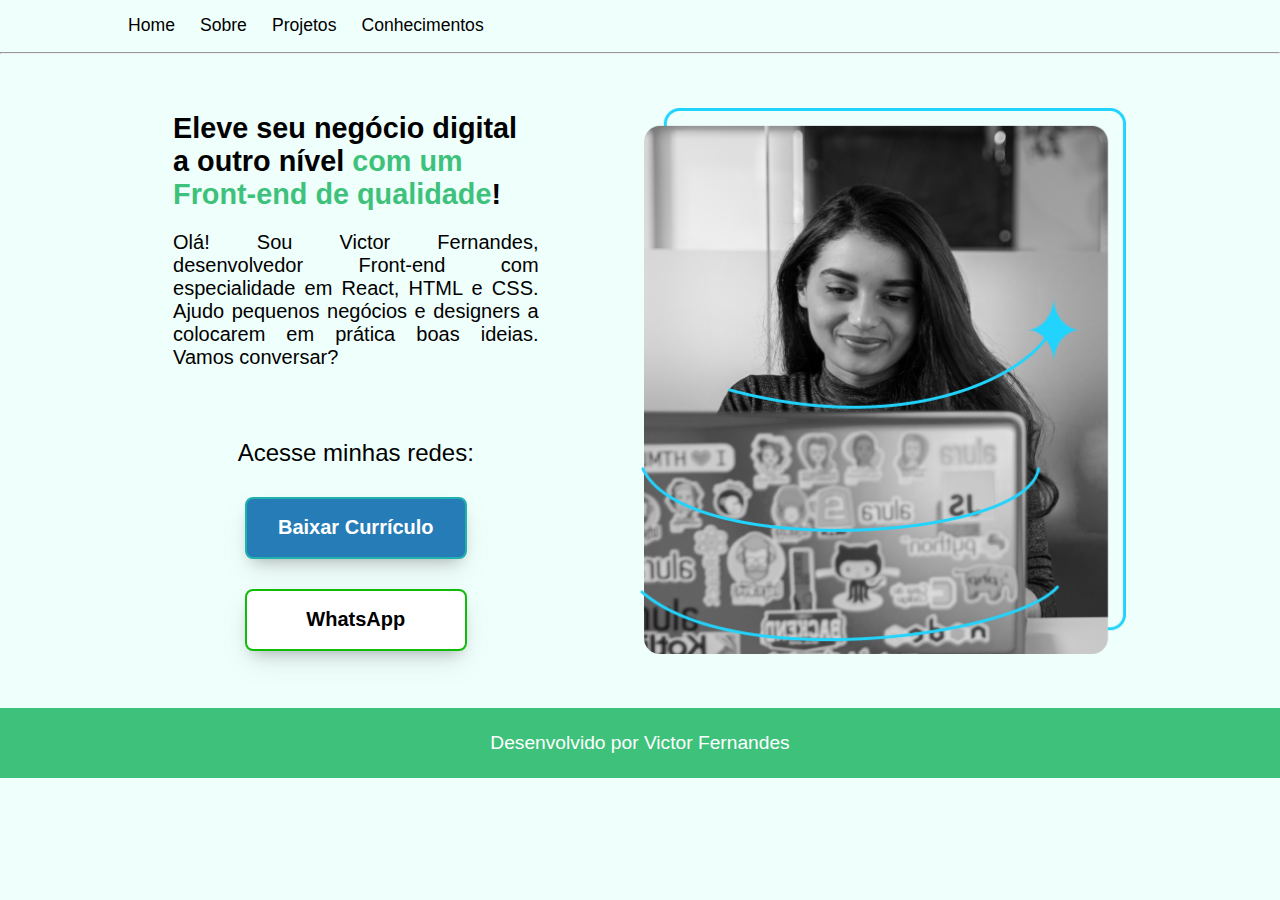
<file: index.html>
<!DOCTYPE html>
<html lang="pt-br">
<head>
    <meta charset="UTF-8">
    <meta name="viewport" content="width=device-width, initial-scale=1.0">
    <link rel="stylesheet" href="styles/style.css">
    <title>Portifólio</title>
</head>
<body>
    <header class="cabecalho">
       <nav class="cabecalho_menu">
        <a href="index.html" class="cabecalho_menu_link">Home</a>
        <a href="sobre.html" target="_blank" class="cabecalho_menu_link">Sobre</a>
        <a href="#" class="cabecalho_menu_link">Projetos</a>
        <a href="#" class="cabecalho_menu_link">Conhecimentos</a>
       </nav>
    </header>
    <hr>
    <main class="apresentacao">
        <section class="apresentacao_cont">
            <h1 class="apresentacao_titulo">Eleve seu negócio digital a outro nível <strong class="txt-vermelho">com um Front-end de <strong class="txt-vermelho_destaque">qualidade</strong></strong>!</h1>
            <p class="apresentacao_paragrafo">Olá! Sou Victor Fernandes, desenvolvedor Front-end com especialidade em React, HTML e CSS. Ajudo pequenos negócios e designers a colocarem em prática boas ideias. Vamos conversar?</p>
            <div class="apresentacao_buttons">
                <h2 class="apresentacao_buttons_subtitulo">Acesse minhas redes:</h2>
                <a href="#" class="apresentacao_button_pri" download="CV_VICTOR FERNANDES.pdf">Baixar Currículo</a>
                <a href="https://api.whatsapp.com/send?phone=5592993813966&text=Acabei%20de%20explorar%20o%20seu%20incr%C3%ADvel%20portf%C3%B3lio%20e%20estou%20interessado%20pelo%20seu%20trabalho!%20%F0%9F%98%83%F0%9F%92%BB%EF%B8%8F" target="_blank" class="apresentacao_button_sec">WhatsApp</a>
            </div>
        </section>
        <img src="assets/images/foto_joana.png" alt="Foto da Joana Santos" class="foto">
    </main>
    <footer class="rodape">
        <p>Desenvolvido por Victor Fernandes</p>
    </footer>
</body>
</html>
</file>
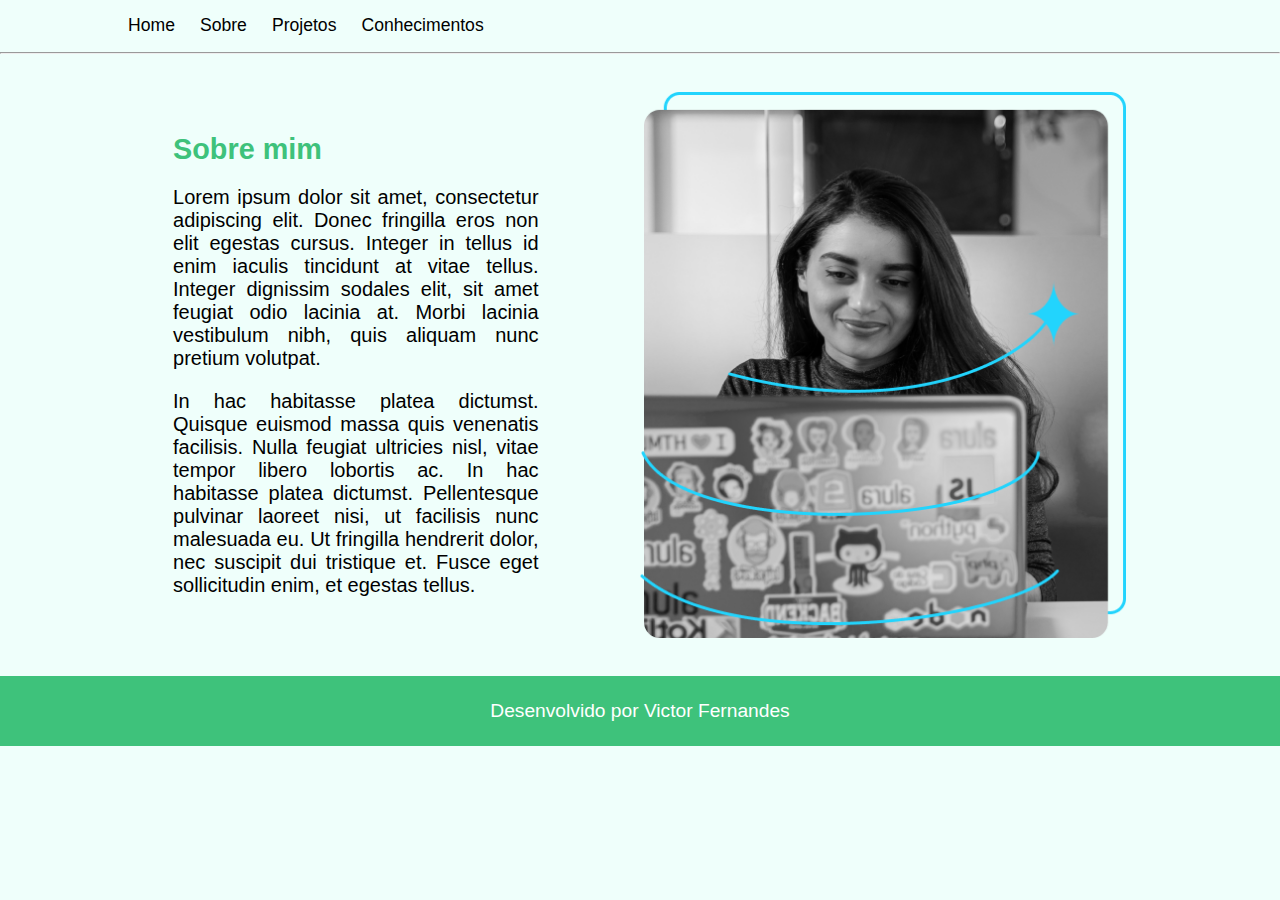
<file: sobre.html>
<!DOCTYPE html>
<html lang="pt-br">
<head>
    <meta charset="UTF-8">
    <meta name="viewport" content="width=device-width, initial-scale=1.0">
    <link rel="stylesheet" href="styles/style.css">
    <title>Sobre mim</title>
</head>
<body>
    <header class="cabecalho">
        <nav class="cabecalho_menu">
         <a href="index.html" class="cabecalho_menu_link">Home</a>
         <a href="sobre.html" target="_blank" class="cabecalho_menu_link">Sobre</a>
         <a href="#" class="cabecalho_menu_link">Projetos</a>
         <a href="#" class="cabecalho_menu_link">Conhecimentos</a>
        </nav>
     </header>
     <hr>
    <main class="apresentacao">
        <section class="apresentacao_cont">
            <h1 class="apresentacao_titulo_sobre">Sobre mim</h1>
            <p class="apresentacao_paragrafo_sobre">Lorem ipsum dolor sit amet, consectetur adipiscing elit. Donec fringilla eros non elit egestas cursus. Integer in tellus id enim iaculis tincidunt at vitae tellus. Integer dignissim sodales elit, sit amet feugiat odio lacinia at. Morbi lacinia vestibulum nibh, quis aliquam nunc pretium volutpat. 

            </p>
            <p class="apresentacao_paragrafo_sobre">
                In hac habitasse platea dictumst. Quisque euismod massa quis venenatis facilisis. Nulla feugiat ultricies nisl, vitae tempor libero lobortis ac. In hac habitasse platea dictumst. Pellentesque pulvinar laoreet nisi, ut facilisis nunc malesuada eu. Ut fringilla hendrerit dolor, nec suscipit dui tristique et. Fusce eget sollicitudin enim, et egestas tellus.
            </p>
        </section>
        <img src="assets/images/foto_joana.png" alt="Foto da Joana Santos" class="foto">
    </main>
    <footer class="rodape">
        <p>Desenvolvido por Victor Fernandes</p>
    </footer>
</body>
</html>
</file>
<file: styles/style.css>
*{
    margin: 0;
    padding: 0;
}

:root{
    --preto: black;
    --cor_fundo: #EFFFFB;
    --branco: #ffffff;
    --cor_primaria: #257cb6;
    --cor-secundaria: #3ec27b;
    --cor_bt_whatsapp: #259225;
}

body{
    box-sizing: border-box;

    font-family: Arial, Helvetica, sans-serif;
    background-color: var(--cor_fundo);
    color: var(--preto);
}

/* --------------------- HEADER ------------------------- */

.cabecalho{
    padding: 1.2% 0 1.2% 10%;
}

.cabecalho_menu{
    display: flex;
    gap: 25px;
}  

.cabecalho_menu_link{
    font-size: 1.1rem;
    text-decoration: none;
    color: var(--preto);
}



/* --------------------- MAIN ------------------------- */

.txt-vermelho{
    color: var(--cor-secundaria);
}

.apresentacao{
    gap: 82px;
    display: flex; 
    align-items: center;
    justify-content: space-between;
    margin: 3% 12%;
}

.apresentacao_cont{
    width: 50%;
    padding: 2% 2%;
    display: flex;
    flex-direction: column;
    gap:20px;
}
 
.apresentacao_titulo{
    font-size: 1.8rem;
}

.apresentacao_titulo_sobre{
    font-size: 1.8rem;
    color: var(--cor-secundaria);
}

.apresentacao_paragrafo{
    font-size: 1.25rem;
    text-align: justify;
}

.apresentacao_paragrafo_sobre{
    font-size: 1.25rem;
    text-align: justify;
}

.foto{
    width: 50%;
}

/* --------------------- CONTEUDO ------------------------- */

.apresentacao_buttons{
    margin-top: 50px;
    display: flex;
    justify-content: space-between;
    flex-direction: column;
    align-items: center;
    gap: 30px;
}

.apresentacao_buttons_subtitulo{
    font-weight: 400;
}

.apresentacao_button_sec{
    padding: 17.5px;
    width: 50%;
   
    background-color: var(--branco);
    color: var(--preto);

    border: 2px solid #10bb0a;
    border-radius: 8px;
    box-shadow: rgba(138, 138, 146, 0.215) 0px 13px 27px -5px, rgba(0, 0, 0, 0.3) 0px 8px 16px -8px;

    font-size: 1.25rem;
    font-weight: bold;
    text-decoration: none;
    text-align: center;
}

.apresentacao_button_pri{ 
    padding: 17.5px;
    width: 50%;

    background-color:var(--cor_primaria);
    color: var(--branco);

    border: 2px solid #20b0ae;
    border-radius: 8px;
    box-shadow: rgba(138, 138, 146, 0.215) 0px 13px 27px -5px, rgba(0, 0, 0, 0.3) 0px 8px 16px -8px;


    font-size: 1.25rem;
    font-weight: bold;
    text-decoration: none;
    text-align: center;
}

.apresentacao_button_pri:hover{
    background-color: #47a7e7;

}

.apresentacao_button_sec:hover{
    background-color: var(--cor_bt_whatsapp);
    color: white;
}

/* --------------------- RODAPE ------------------------- */

.rodape{
    text-align: center;
    color: var(--branco);
    background-color: var(--cor-secundaria);
    padding: 24px;
    font-weight: 400;
    font-size: 1.2rem;
}

/*------------------- MEDIA QUERIES --------------------- */
@media (max-width: 359px){
    .cabecalho{
        padding: 1% 1% 1% 1%;
    }

    .cabecalho_menu{
        gap: 15px;
        align-items: center;
        flex-direction: column;
    }

    .cabecalho_menu_link{
        font-size: 1rem;
    }

    .apresentacao{
        flex-direction: column-reverse;
        gap:40px;
    }
       
    .apresentacao_cont{
        text-align: justify;
        width: auto;
    }

    .apresentacao_titulo{
        font-size: 1.3rem;
    }
    
    .apresentacao_titulo_sobre{
        font-size: 1.3rem;
    }
    
    .apresentacao_paragrafo{
        font-size: 1rem;
        
    }
    
    .apresentacao_paragrafo_sobre{
        font-size: 1rem;
    }

    .apresentacao_buttons_subtitulo{
        font-size: 1.3rem;
    }

    .apresentacao_buttons{
        margin-top: 10px;
        gap: 15px
    }

    .apresentacao_button_sec{
        width: 70%;
    }
    
    .apresentacao_button_pri{
        width: 70%;
    }
}

@media (min-width: 360px ) and (max-width: 500px){
    .cabecalho{
        padding: 4%;
    }

    .cabecalho_menu{
        justify-content: center;
    }

    .apresentacao{
        flex-direction: column-reverse;
        gap:40px;
    }
    .apresentacao_buttons{
        margin-top: 10px;
        gap: 15px
    }
    
    .apresentacao_cont{
        text-align: justify;
        width: 270px;
    }

    .apresentacao_button_sec{
        width: 70%;
    }
    
    .apresentacao_button_pri{
        width: 70%;
    }
}


@media (min-width: 500px ) and (max-width: 990px){
    .cabecalho{
        padding: 4%;
    }

    .cabecalho_menu{
        justify-content: center;
    }

    .apresentacao{
        flex-direction: column-reverse;
        gap:40px;
    }
    .apresentacao_buttons{
        margin-top: 10px;
        gap: 15px
    }
    
    .apresentacao_cont{
        text-align: justify;
        width: 400px;
    }
    
   


}
</file>
